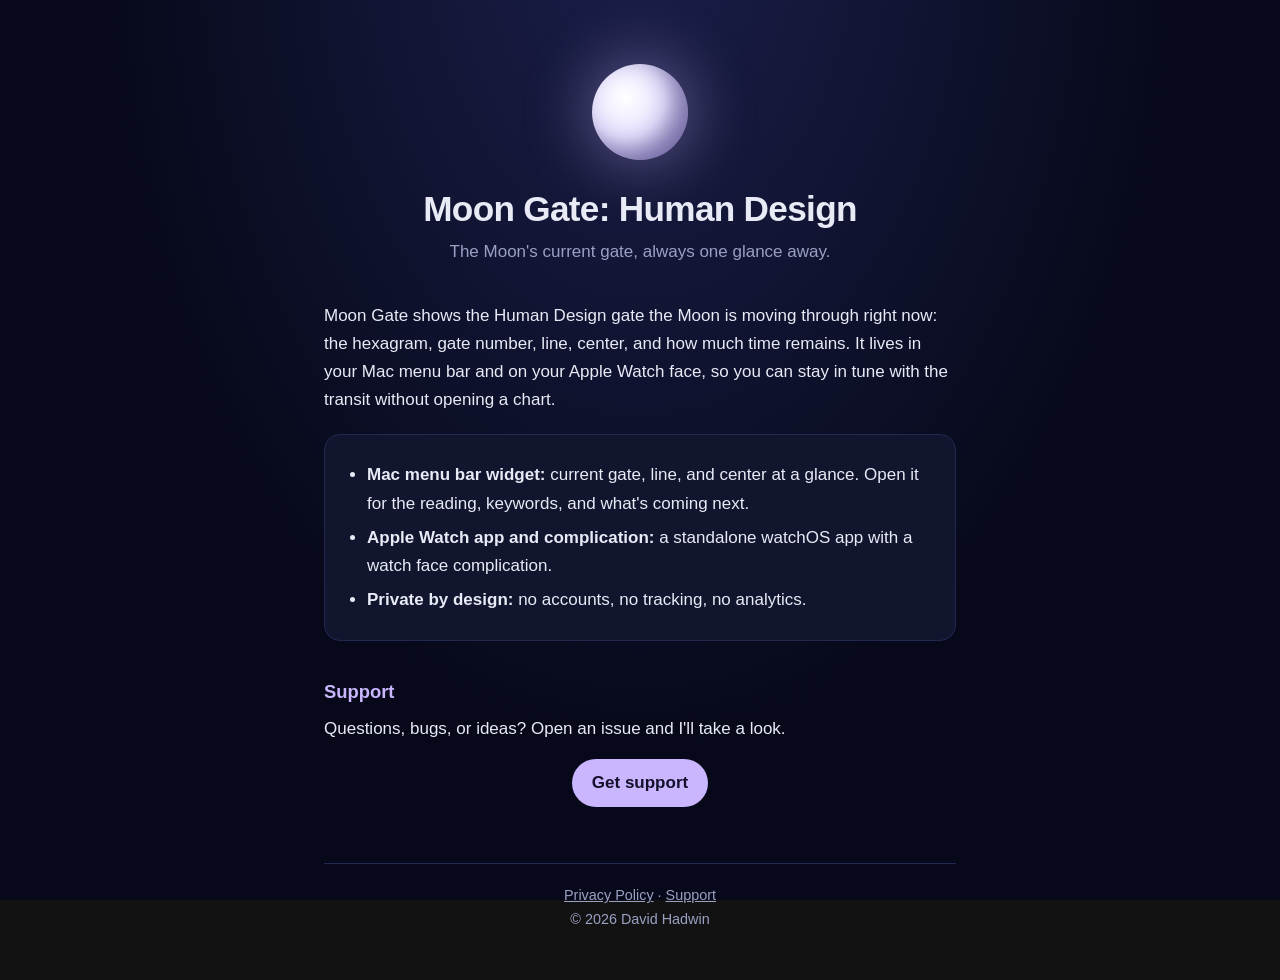
<file: index.html>
<!doctype html>
<html lang="en">
<head>
<meta charset="utf-8">
<meta name="viewport" content="width=device-width,initial-scale=1">
<title>Moon Gate: Human Design</title>
<meta name="description" content="See the Human Design gate the Moon is moving through, right in your Mac menu bar and on your Apple Watch.">
<link rel="stylesheet" href="style.css">
</head>
<body>
<main>
  <div class="moon" role="img" aria-label="Moon"></div>
  <h1>Moon Gate: Human Design</h1>
  <p class="tag">The Moon's current gate, always one glance away.</p>

  <p>Moon Gate shows the Human Design gate the Moon is moving through right now: the hexagram, gate number, line, center, and how much time remains. It lives in your Mac menu bar and on your Apple Watch face, so you can stay in tune with the transit without opening a chart.</p>

  <div class="card">
    <ul>
      <li><strong>Mac menu bar widget:</strong> current gate, line, and center at a glance. Open it for the reading, keywords, and what's coming next.</li>
      <li><strong>Apple Watch app and complication:</strong> a standalone watchOS app with a watch face complication.</li>
      <li><strong>Private by design:</strong> no accounts, no tracking, no analytics.</li>
    </ul>
  </div>

  <h2>Support</h2>
  <p>Questions, bugs, or ideas? Open an issue and I'll take a look.</p>
  <p class="center"><a class="btn" href="https://github.com/WiseOlMan/human-design-moon-widget/issues">Get support</a></p>

  <footer>
    <a href="privacy.html">Privacy Policy</a> &middot; <a href="https://github.com/WiseOlMan/human-design-moon-widget/issues">Support</a><br>
    &copy; 2026 David Hadwin
  </footer>
</main>
</body>
</html>
</file>
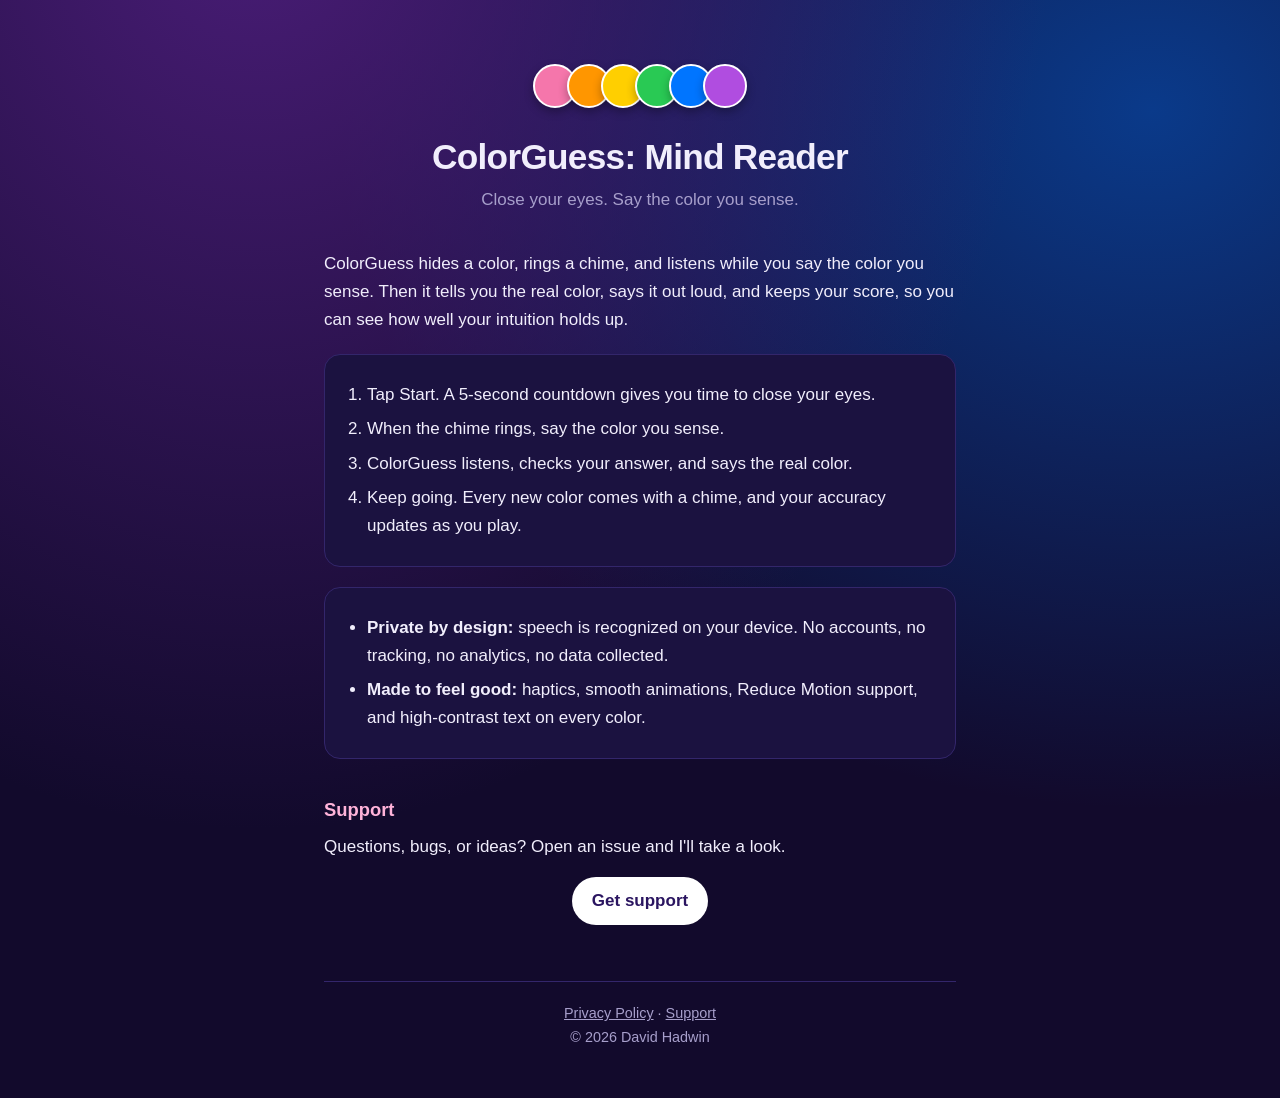
<file: colorguess/index.html>
<!doctype html>
<html lang="en">
<head>
<meta charset="utf-8">
<meta name="viewport" content="width=device-width,initial-scale=1">
<title>ColorGuess: Mind Reader</title>
<meta name="description" content="Close your eyes, say the color you sense, and see how close your intuition gets. Speech is recognized on your device.">
<link rel="stylesheet" href="style.css">
</head>
<body>
<main>
  <div class="swatches" role="img" aria-label="Color swatches"><i style="background:#f576ab"></i><i style="background:#ff9600"></i><i style="background:#ffcf00"></i><i style="background:#29c954"></i><i style="background:#0075ff"></i><i style="background:#b04de0"></i></div>
  <h1>ColorGuess: Mind Reader</h1>
  <p class="tag">Close your eyes. Say the color you sense.</p>

  <p>ColorGuess hides a color, rings a chime, and listens while you say the color you sense. Then it tells you the real color, says it out loud, and keeps your score, so you can see how well your intuition holds up.</p>

  <div class="card">
    <ol>
      <li>Tap Start. A 5-second countdown gives you time to close your eyes.</li>
      <li>When the chime rings, say the color you sense.</li>
      <li>ColorGuess listens, checks your answer, and says the real color.</li>
      <li>Keep going. Every new color comes with a chime, and your accuracy updates as you play.</li>
    </ol>
  </div>

  <div class="card">
    <ul>
      <li><strong>Private by design:</strong> speech is recognized on your device. No accounts, no tracking, no analytics, no data collected.</li>
      <li><strong>Made to feel good:</strong> haptics, smooth animations, Reduce Motion support, and high-contrast text on every color.</li>
    </ul>
  </div>

  <h2>Support</h2>
  <p>Questions, bugs, or ideas? Open an issue and I'll take a look.</p>
  <p class="center"><a class="btn" href="https://github.com/WiseOlMan/moongate-site/issues">Get support</a></p>

  <footer>
    <a href="privacy.html">Privacy Policy</a> &middot; <a href="https://github.com/WiseOlMan/moongate-site/issues">Support</a><br>
    &copy; 2026 David Hadwin
  </footer>
</main>
</body>
</html>
</file>
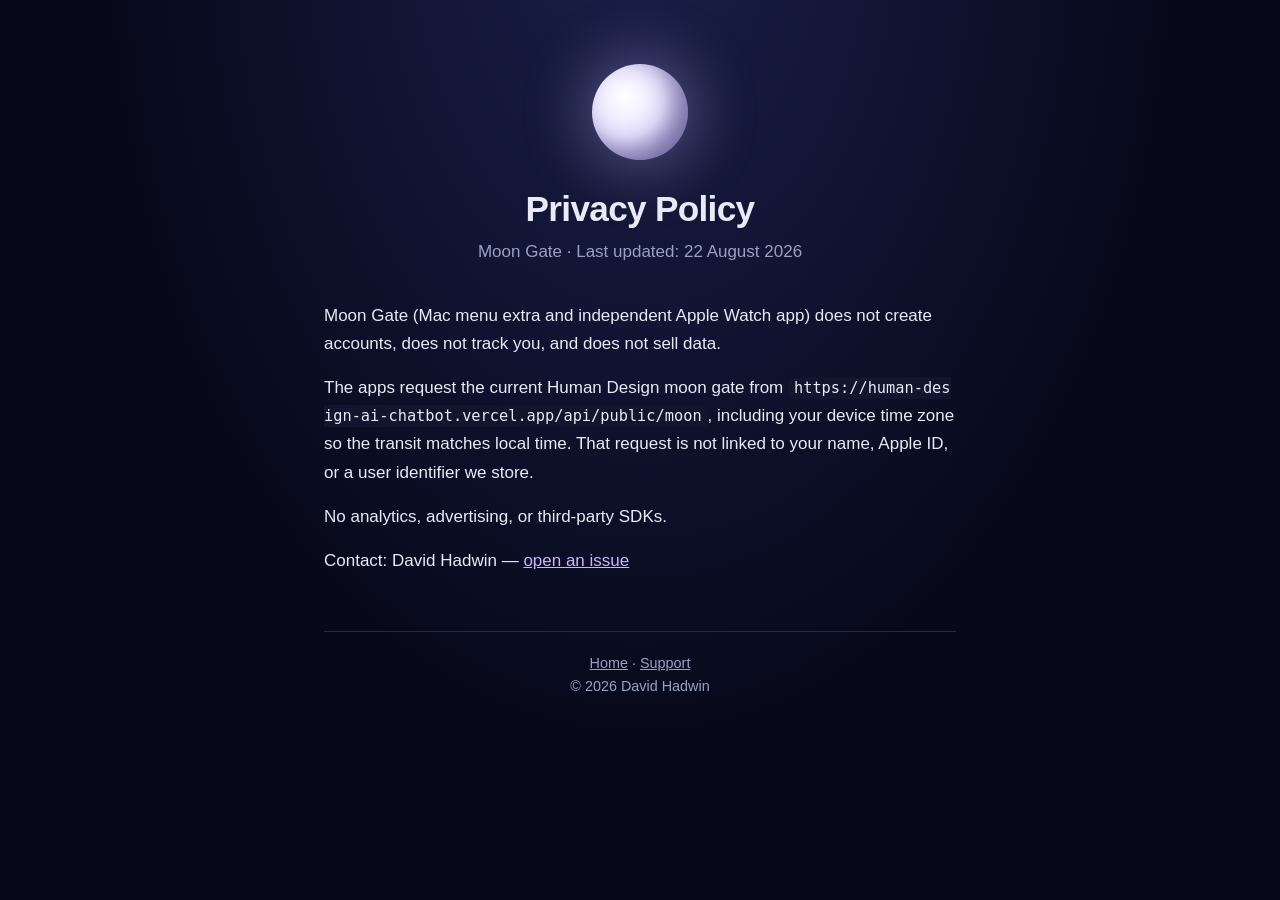
<file: privacy.html>
<!doctype html>
<html lang="en">
<head>
<meta charset="utf-8">
<meta name="viewport" content="width=device-width,initial-scale=1">
<title>Privacy Policy: Moon Gate: Human Design</title>
<link rel="stylesheet" href="style.css">
</head>
<body>
<main>
  <div class="moon" role="img" aria-label="Moon"></div>
  <h1>Privacy Policy</h1>
  <p class="tag">Moon Gate &middot; Last updated: 22 August 2026</p>

  <p>Moon Gate (Mac menu extra and independent Apple Watch app) does not create accounts, does not track you, and does not sell data.</p>

  <p>The apps request the current Human Design moon gate from <code>https://human-design-ai-chatbot.vercel.app/api/public/moon</code>, including your device time zone so the transit matches local time. That request is not linked to your name, Apple ID, or a user identifier we store.</p>

  <p>No analytics, advertising, or third-party SDKs.</p>

  <p>Contact: David Hadwin &mdash; <a href="https://github.com/WiseOlMan/human-design-moon-widget/issues">open an issue</a></p>

  <footer>
    <a href="index.html">Home</a> &middot; <a href="https://github.com/WiseOlMan/human-design-moon-widget/issues">Support</a><br>
    &copy; 2026 David Hadwin
  </footer>
</main>
</body>
</html>
</file>
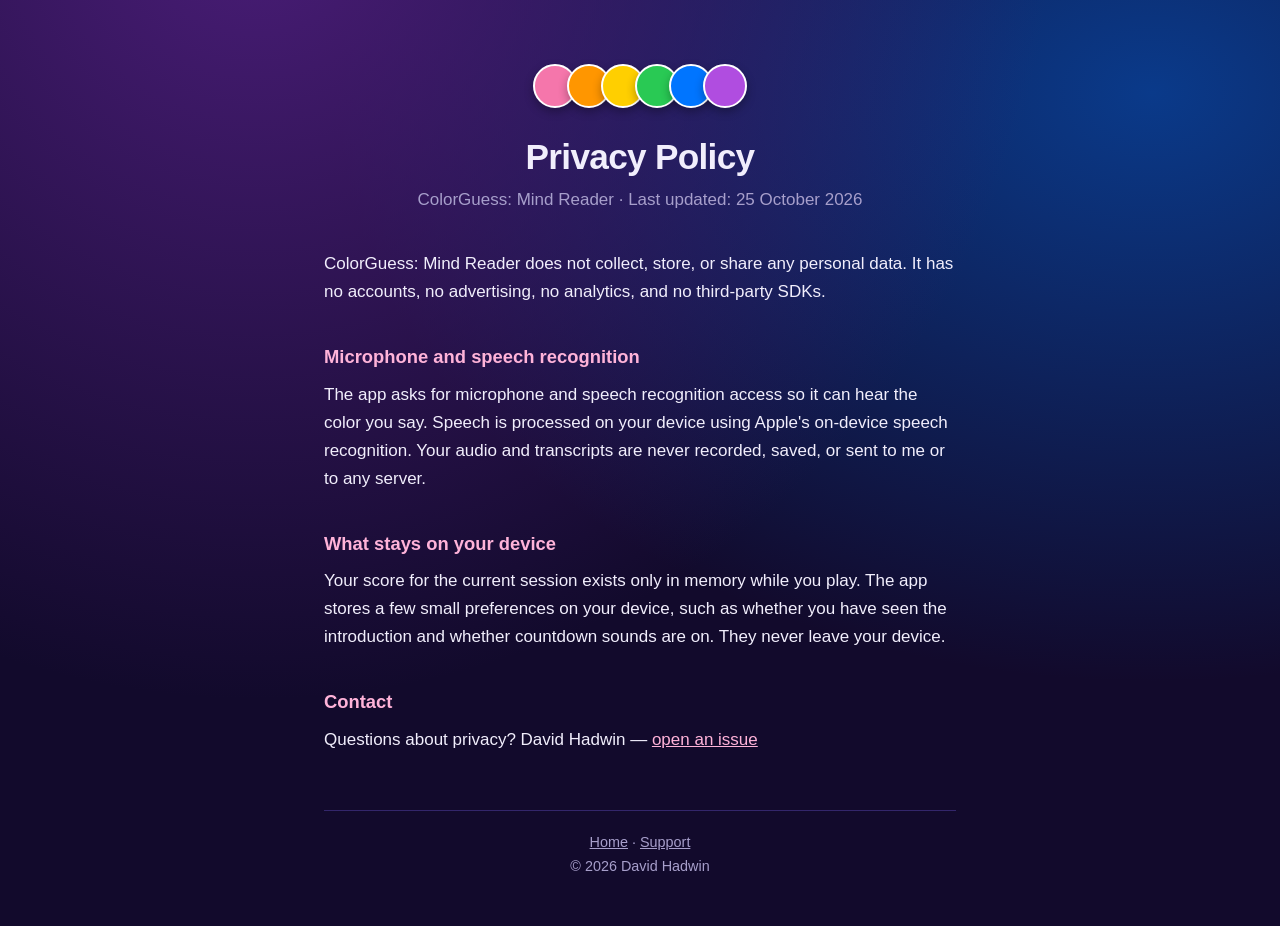
<file: colorguess/privacy.html>
<!doctype html>
<html lang="en">
<head>
<meta charset="utf-8">
<meta name="viewport" content="width=device-width,initial-scale=1">
<title>Privacy Policy: ColorGuess: Mind Reader</title>
<link rel="stylesheet" href="style.css">
</head>
<body>
<main>
  <div class="swatches" role="img" aria-label="Color swatches"><i style="background:#f576ab"></i><i style="background:#ff9600"></i><i style="background:#ffcf00"></i><i style="background:#29c954"></i><i style="background:#0075ff"></i><i style="background:#b04de0"></i></div>
  <h1>Privacy Policy</h1>
  <p class="tag">ColorGuess: Mind Reader &middot; Last updated: 25 October 2026</p>

  <p>ColorGuess: Mind Reader does not collect, store, or share any personal data. It has no accounts, no advertising, no analytics, and no third-party SDKs.</p>

  <h2>Microphone and speech recognition</h2>
  <p>The app asks for microphone and speech recognition access so it can hear the color you say. Speech is processed on your device using Apple's on-device speech recognition. Your audio and transcripts are never recorded, saved, or sent to me or to any server.</p>

  <h2>What stays on your device</h2>
  <p>Your score for the current session exists only in memory while you play. The app stores a few small preferences on your device, such as whether you have seen the introduction and whether countdown sounds are on. They never leave your device.</p>

  <h2>Contact</h2>
  <p>Questions about privacy? David Hadwin &mdash; <a href="https://github.com/WiseOlMan/moongate-site/issues">open an issue</a></p>

  <footer>
    <a href="index.html">Home</a> &middot; <a href="https://github.com/WiseOlMan/moongate-site/issues">Support</a><br>
    &copy; 2026 David Hadwin
  </footer>
</main>
</body>
</html>
</file>
<file: style.css>
:root{color-scheme:dark;--bg:#07091a;--fg:#e8eaf6;--muted:#9aa0c3;--accent:#c9b6ff;--card:#11152e;--line:#232850}
*{box-sizing:border-box}
html,body{margin:0}
body{background:radial-gradient(ellipse at 50% -10%,#1b1f4a 0%,var(--bg) 60%) fixed;color:var(--fg);font:17px/1.65 -apple-system,BlinkMacSystemFont,"SF Pro Text","Segoe UI",Roboto,sans-serif;min-height:100vh}
main{max-width:680px;margin:0 auto;padding:64px 24px 48px}
.moon{width:96px;height:96px;border-radius:50%;margin:0 auto 28px;background:radial-gradient(circle at 35% 35%,#fff 0%,#e6e1ff 45%,#9d92d6 100%);box-shadow:0 0 60px 8px rgba(201,182,255,.35),inset -14px -10px 24px rgba(40,30,90,.45)}
h1{font-size:2.2rem;line-height:1.2;margin:0 0 8px;text-align:center;letter-spacing:-.02em}
.tag{text-align:center;color:var(--muted);margin:0 0 36px}
h2{font-size:1.15rem;color:var(--accent);margin:36px 0 8px}
p{margin:0 0 16px}
a{color:var(--accent)}
.card{background:var(--card);border:1px solid var(--line);border-radius:16px;padding:20px 22px;margin:20px 0}
.card ul{margin:0;padding-left:20px}
.card li{margin:6px 0}
.btn{display:inline-block;padding:10px 20px;border-radius:999px;background:var(--accent);color:#14102b;text-decoration:none;font-weight:600}
.center{text-align:center}
footer{margin-top:56px;padding-top:20px;border-top:1px solid var(--line);color:var(--muted);font-size:.9rem;text-align:center}
footer a{color:var(--muted)}
code{background:var(--card);padding:2px 6px;border-radius:6px;font-size:.9em;word-break:break-all}
</file>
<file: colorguess/style.css>
:root{color-scheme:dark;--bg:#120a2c;--fg:#f1eefc;--muted:#a79fcb;--accent:#ffb3d9;--card:#1b1240;--line:#33266b}
*{box-sizing:border-box}
html,body{margin:0}
body{background:radial-gradient(ellipse at 20% -10%,#4a1d78 0%,transparent 55%),radial-gradient(ellipse at 90% 10%,#0a3a8a 0%,transparent 50%),var(--bg) fixed;color:var(--fg);font:17px/1.65 -apple-system,BlinkMacSystemFont,"SF Pro Text","Segoe UI",Roboto,sans-serif;min-height:100vh}
main{max-width:680px;margin:0 auto;padding:64px 24px 48px}
.swatches{display:flex;justify-content:center;margin:0 auto 28px}
.swatches i{width:44px;height:44px;border-radius:50%;margin:0 -5px;border:2.5px solid #fff;box-shadow:0 4px 10px rgba(0,0,0,.3)}
h1{font-size:2.2rem;line-height:1.2;margin:0 0 8px;text-align:center;letter-spacing:-.02em}
.tag{text-align:center;color:var(--muted);margin:0 0 36px}
h2{font-size:1.15rem;color:var(--accent);margin:36px 0 8px}
p{margin:0 0 16px}
a{color:var(--accent)}
.card{background:var(--card);border:1px solid var(--line);border-radius:16px;padding:20px 22px;margin:20px 0}
.card ul,.card ol{margin:0;padding-left:20px}
.card li{margin:6px 0}
.btn{display:inline-block;padding:10px 20px;border-radius:999px;background:#fff;color:#2a1560;text-decoration:none;font-weight:700}
.center{text-align:center}
footer{margin-top:56px;padding-top:20px;border-top:1px solid var(--line);color:var(--muted);font-size:.9rem;text-align:center}
footer a{color:var(--muted)}
</file>
